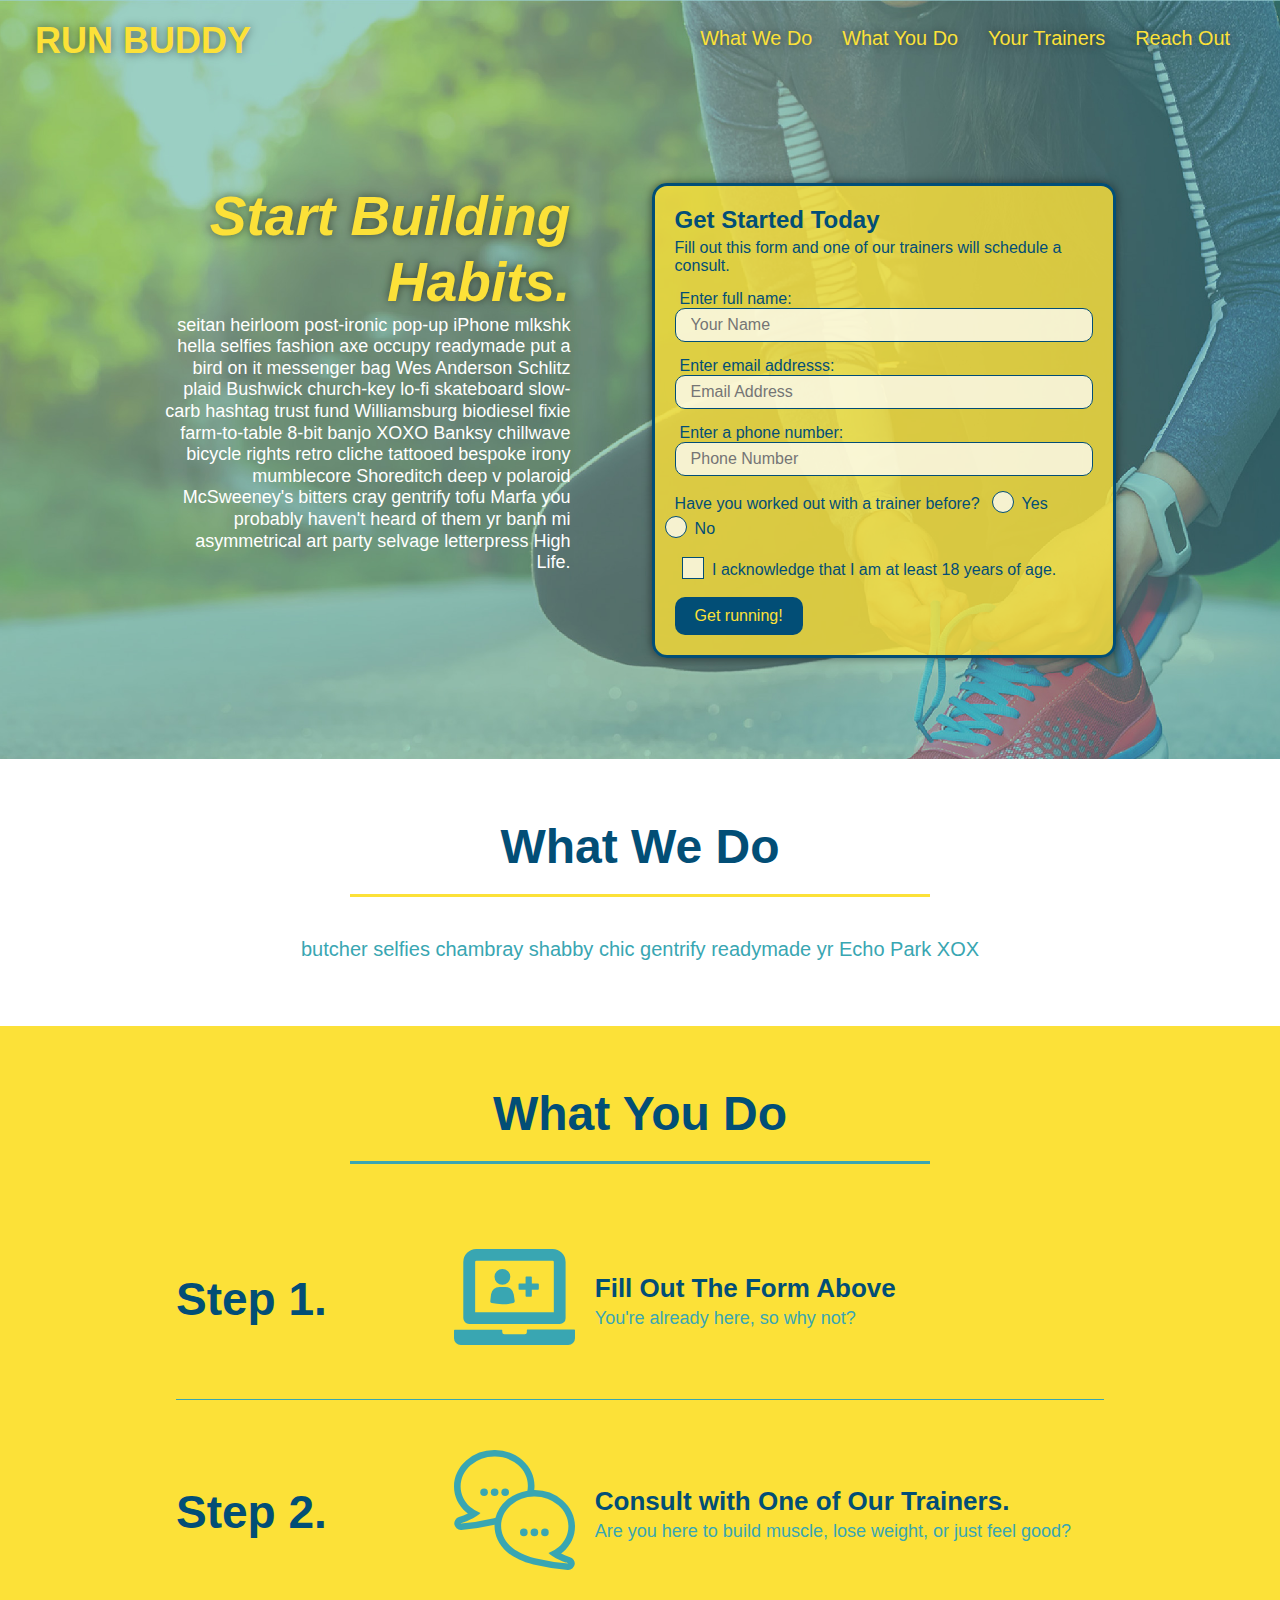
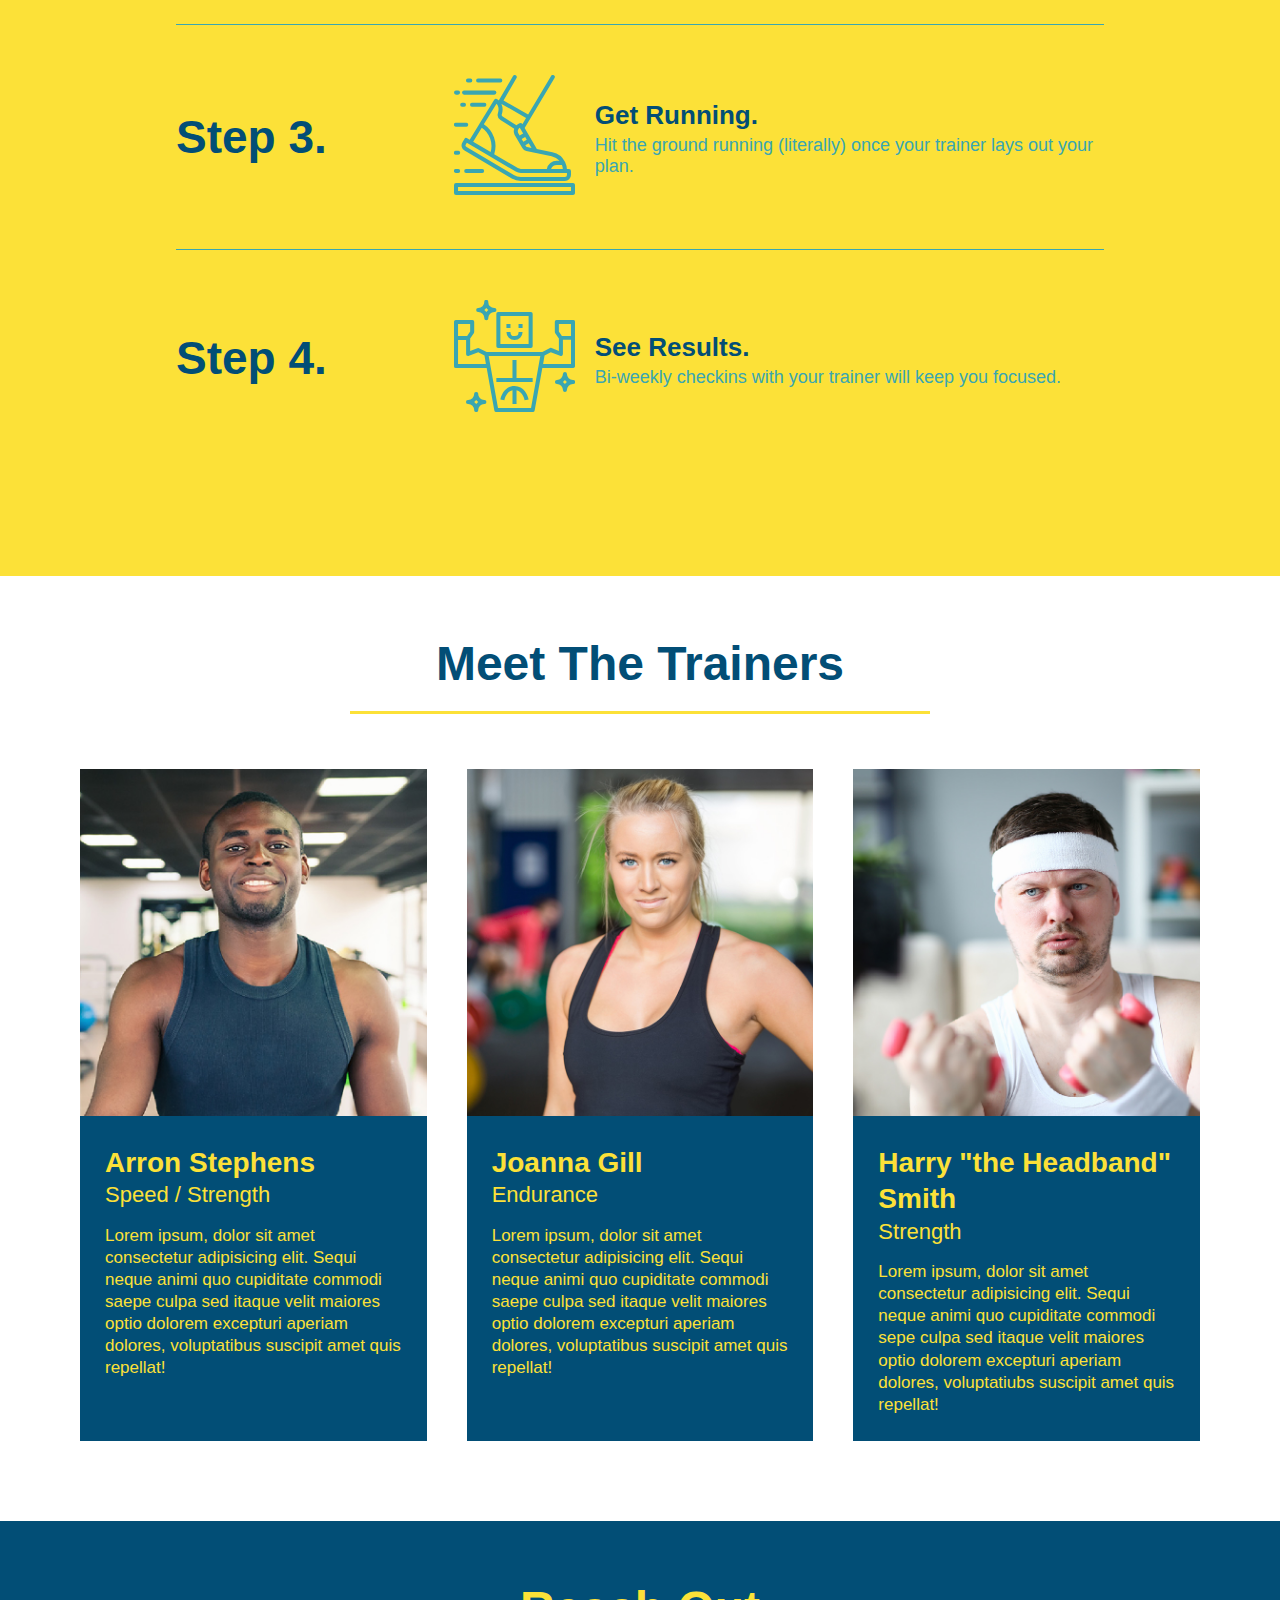
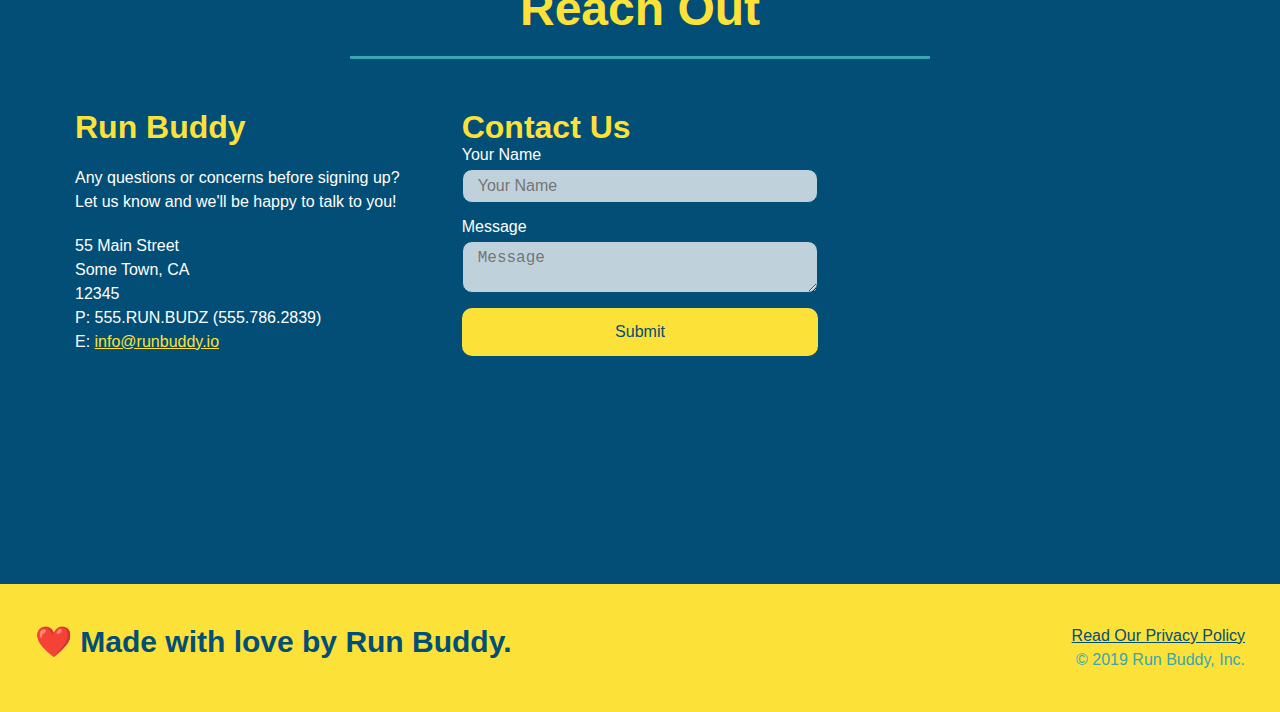
<file: index.html>
<!DOCTYPE html>
    <html lang="en">
        <head>
         <meta charset="UTF-8" />
         <title>Run Buddy</title>
         <link rel="stylesheet" href="./assets/css/style.css" />
         <meta name="viewport" content="width=device-width, initial-scale=1.0" />
        </head>
        
        <body>
            <!-- navigation-->
            <header>
             <h1>
                 <a href="/">RUN BUDDY</a>
             </h1>
             <nav>
                 <!-- Unordered list element-->
                 <ul>
                     <!-- List item element-->
                  <li>
                      <!--Anchor element-->
                      <a href="#what-we-do">What We Do</a>
                  </li>
                  <li>
                      <a href="#what-you-do">What You Do</a>
                  </li>
                  <li>
                      <a href="#your-trainers">Your Trainers</a>
                  </li>
                  <li>
                      <a href="#reach-out">Reach Out</a>
                  </li>       
                 </ul>
             </nav>
            </header>
            
            <!-- hero/jumbotron-->
            <section class="hero">
                <div class="hero-cta">
                    <h2>Start Building Habits.</h2>
                    <p>
                      seitan heirloom post-ironic pop-up iPhone mlkshk hella selfies fashion axe occupy readymade put a bird on it messenger bag Wes Anderson Schlitz plaid Bushwick church-key lo-fi skateboard slow-carb hashtag trust fund Williamsburg biodiesel fixie farm-to-table 8-bit banjo XOXO Banksy chillwave bicycle rights retro cliche tattooed bespoke irony mumblecore Shoreditch deep v polaroid McSweeney's bitters cray gentrify tofu Marfa you probably haven't heard of them yr banh mi asymmetrical art party selvage letterpress High Life.
                    </p>
                  </div>
                <div class="hero-form">
                    <h3>Get Started Today</h3>
                    <p>Fill out this form and one of our trainers will schedule a consult.</p>
                <!-- Add form element-->
                <form>
                    <label for="name">Enter full name:</label>
                    <input type="text" placeholder="Your Name" name="name" id="name" class="form-input"/>
                    <label for="email">Enter email addresss:</label>
                    <input type="email" placeholder="Email Address" name="email" id="email" class="form-input"/>
                    <label for="phone">Enter a phone number:</label>
                    <input type="tel" placeholder="Phone Number" name="phone" id="phone" class="form-input"/>
                    <p>
                        Have you worked out with a trainer before?
                        <span class="radio-wrapper">
                          <input type="radio" name="trainer-confirm" id="trainer-yes" />
                          <label for="trainer-yes">Yes</label>
                        </span>
                        <span class="radio-wrapper">
                          <input type="radio" name="trainer-confirm" id="trainer-no" />
                          <label for="trainer-no">No</label>
                        </span>
                      </p>
                      <p>
                        <span class="checkbox-wrapper">
                          <input type="checkbox" name="age-confirm" id="checkbox" />
                          <label for="checkbox">I acknowledge that I am at least 18 years of age.</label>
                        </span>
                      </p>
                      
                    <button type="submit">
                        Get running!
                    </button>
                </form>
                </div>
            </section>
            <!-- end hero-->
            
            <!-- "what we do" section-->
            <section id="what-we-do" class="intro">
                <div class = "flex-row">
                    <h2 class="section-title primary-border">What We Do</h2>
                </div>
                <div class = "flex-row">
                    <p>
                        butcher selfies chambray shabby chic gentrify readymade yr Echo Park XOX
                    </p>
                </div>
            </section>

            <!--  "what you do" section-->
            <section id="what-you-do" class="steps">
                <div class = "flex-row">
                    <h2 class="section-title secondary-border">What You Do</h2>
                </div>

                <div class="step">
                    <h3>Step 1.</h3>
                    <div class="step-info">
                        <div class="step-img">
                            <img src="./assets/images/step-1.svg" alt=" " />
                        </div>
                        <div class="step-text"> 
                            <h4>Fill Out The Form Above</h4>
                            <p>You're already here, so why not?</p>
                        </div>
                    </div>    
                </div>

                <div class="step">
                    <h3>Step 2.</h3>
                    <div class="step-info">
                        <div class="step-img">
                            <img src="./assets/images/step-2.svg" alt=" " />
                        </div>
                        <div class="step-text"> 
                            <h4>Consult with One of Our Trainers.</h4>
                            <p>Are you here to build muscle, lose weight, or just feel good?</p>
                        </div>
                    </div>    
                </div>

                <div class="step">
                    <h3>Step 3.</h3>
                    <div class="step-info">
                        <div class="step-img">
                            <img src="./assets/images/step-3.svg" alt=" " />
                        </div>
                        <div class="step-text"> 
                            <h4>Get Running.</h4>
                            <p>Hit the ground running (literally) once your trainer lays out your plan.</p>
                        </div>
                    </div>    
                </div>

                <div class="step">
                    <h3>Step 4.</h3>
                    <div class="step-info">
                        <div class="step-img">
                            <img src="./assets/images/step-4.svg" alt=" " />
                        </div>
                        <div class="step-text"> 
                            <h4>See Results.</h4>
                            <p>Bi-weekly checkins with your trainer will keep you focused.</p>
                        </div>
                    </div>    
                </div>
            </section>

            <!-- "meet the trainers" section-->
            <section id ="your-trainers">
                <div class = "flex-row">
                    <h2 class="section-title primary-border"> 
                        Meet The Trainers
                    </h2>
                </div>
                <div class="trainers">
                    <article class="trainer">
                        <img src="./assets/images/trainer-1.jpg" alt="Arron Stephens in his workout clothes, ready to pump iron" />
                        <div class="trainer-bio" >
                            <h3 class="trainer-name">Arron Stephens</h3>
                            <h4 class="trainer-role">Speed / Strength</h4>
                            <p>
                                Lorem ipsum, dolor sit amet consectetur adipisicing elit. Sequi neque animi quo cupiditate commodi saepe culpa sed
                                itaque velit maiores optio dolorem excepturi aperiam dolores, voluptatibus suscipit amet quis repellat!
                            </p>
                        </div>
                    </article>
                    <article class="trainer">
                        <img src="./assets/images/trainer-2.jpg" alt="Joanna Gill cooling off after a workout" />
                        <div class="trainer-bio">
                            <h3 class="trainer-name">Joanna Gill</h3>
                            <h4 class="trainer-role">Endurance</h4>
                            <p>Lorem ipsum, dolor sit amet consectetur adipisicing elit. Sequi neque animi quo cupiditate commodi saepe culpa sed
                                itaque velit maiores optio dolorem excepturi aperiam dolores, voluptatibus suscipit amet quis repellat!</p>
                        </div>
                    </article>
                    <article class="trainer">
                        <img src="./assets/images/trainer-3.jpg" alt="Harry Smith wearing a headband and lifting comically small pink weights" />
                        <div class="trainer-bio">
                            <h3 class="trainer-name">Harry "the Headband" Smith</h3>
                            <h4 class="trainer-role">Strength</h4>
                            <p>Lorem ipsum, dolor sit amet consectetur adipisicing elit. Sequi neque animi quo cupiditate commodi sepe culpa sed itaque velit
                                maiores optio dolorem excepturi aperiam dolores, voluptatiubs suscipit amet quis repellat!
                            </p>
                        </div>
                    </article>
                </div>
            </section>

            <!-- "reach out" section-->
            <section id="reach-out" class="contact">
                <div class = "flex-row">
                    <h2 class="section-title secondary-border">Reach Out</h2>
                </div> 
                <div class="contact-info">
                    <div>
                        <h3>Run Buddy</h3>
                        <p>
                            Any questions or concerns before signing up?
                            <br />
                            Let us know and we'll be happy to talk to you!
                        </p>
                        <address>
                            55 Main Street <br />
                            Some Town, CA <br />
                            12345 <br />
                            P: 555.RUN.BUDZ (555.786.2839) <br />
                            E: <a href="mailto:info@runbuddy.io">info@runbuddy.io</a>
                        </address>
                    </div>

                    <div class="contact-form">
                        <h3>Contact Us</h3>
                        <form>
                           <label for="contact-name">Your Name</label>
                           <input type="text" id="contact-name" placeholder="Your Name" />
                      
                           <label for="contact-message">Message</label>
                           <textarea id="contact-message" placeholder="Message"></textarea>
                      
                           <button type="submit">Submit</button>
                        </form>
                      </div>

                      <iframe src="https://www.google.com/maps/embed?pb=!1m18!1m12!1m3!1d1049.4735403351744!2d-87.6471324813321!3d41.92812734035524!2m3!1f0!2f0!3f0!3m2!1i1024!2i768!4f13.1!3m3!1m2!1s0x880fd30f0bec9c45%3A0x374598ce322ce29d!2s2506%20N%20Orchard%20St%2C%20Chicago%2C%20IL%2060614!5e0!3m2!1sen!2sus!4v1620880869424!5m2!1sen!2sus" 
                        width="600" 
                        height="450" 
                        style="border:0;" 
                        allowfullscreen="" 
                        loading="lazy">
                    </iframe>
                   
                </div>
            </section>
            
            <!-- footer-->
            <footer>
                <h2>❤️ Made with love by Run Buddy. </h2>
                <div>
                    <a href="./privacy-policy.html">Read Our Privacy Policy</a><br />
                    &copy; 2019 Run Buddy, Inc.
                </div>
            </footer>
        </body>
    </html>
</file>
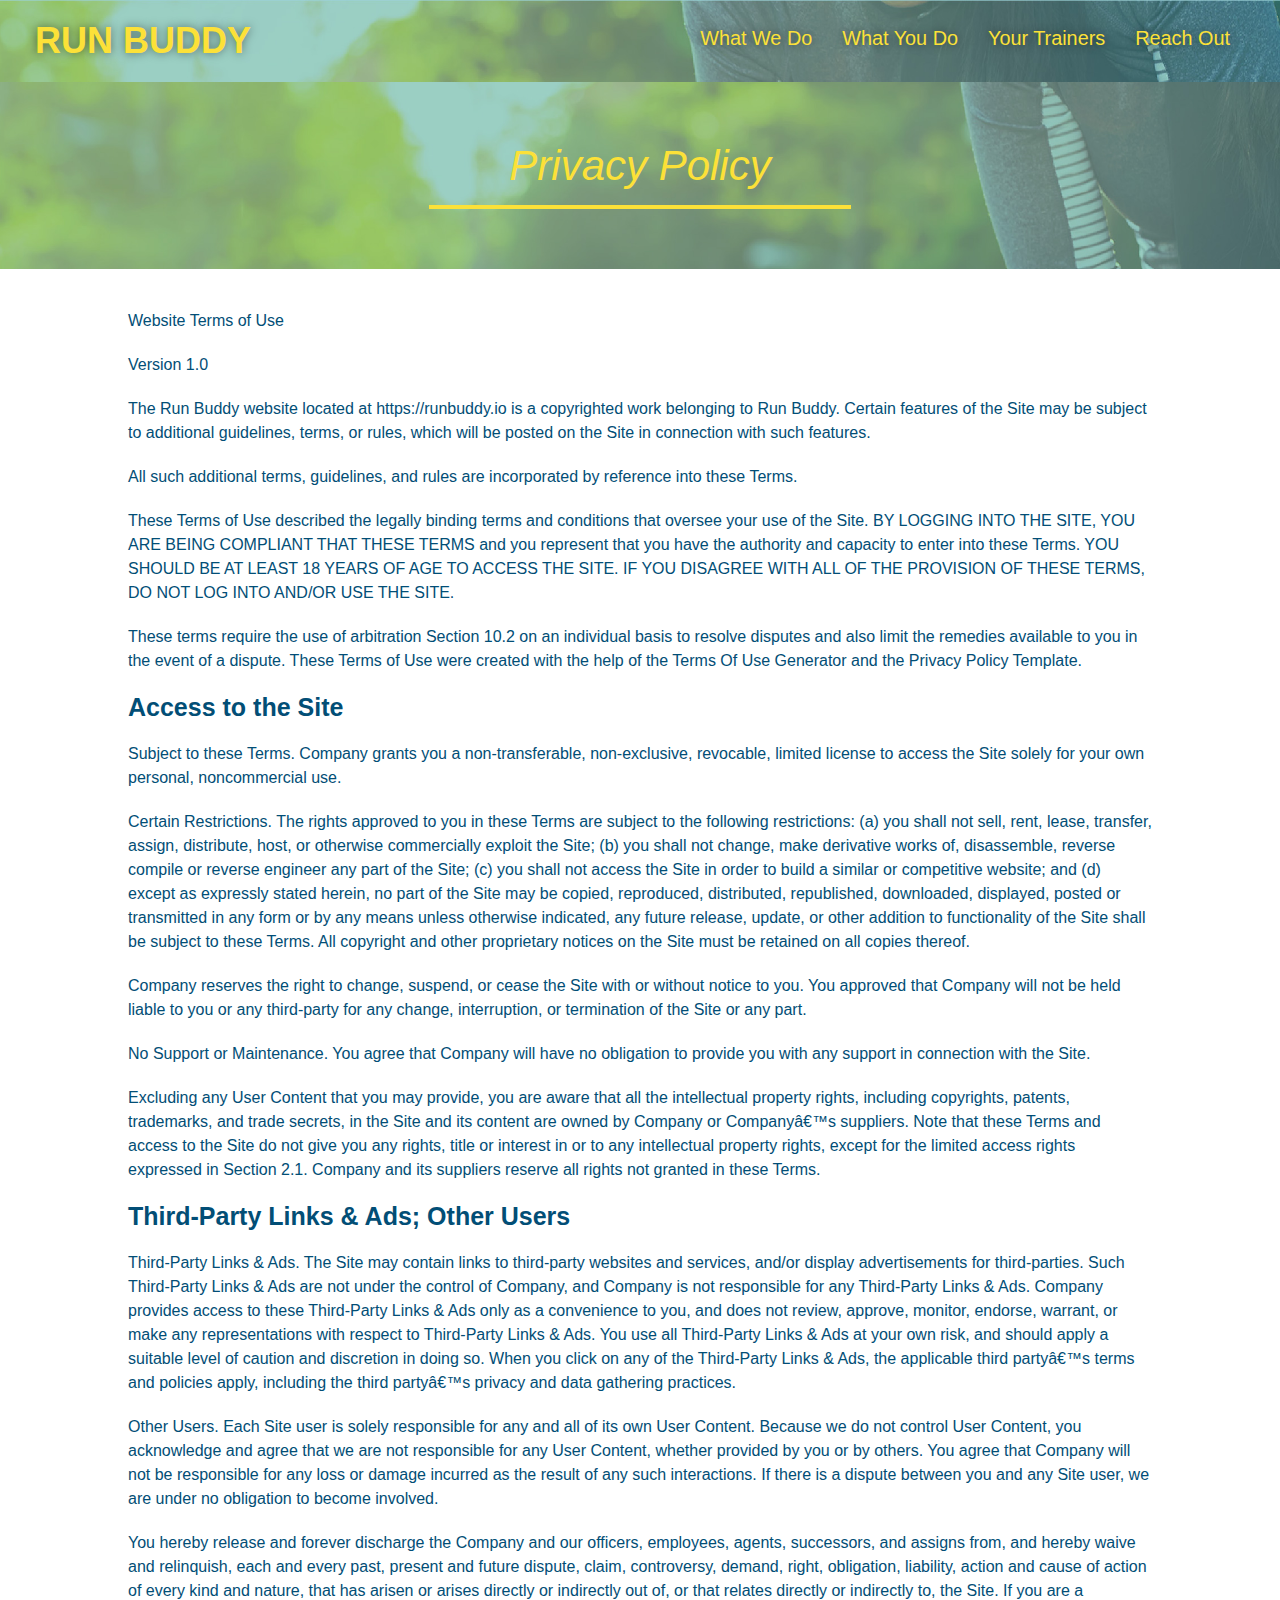
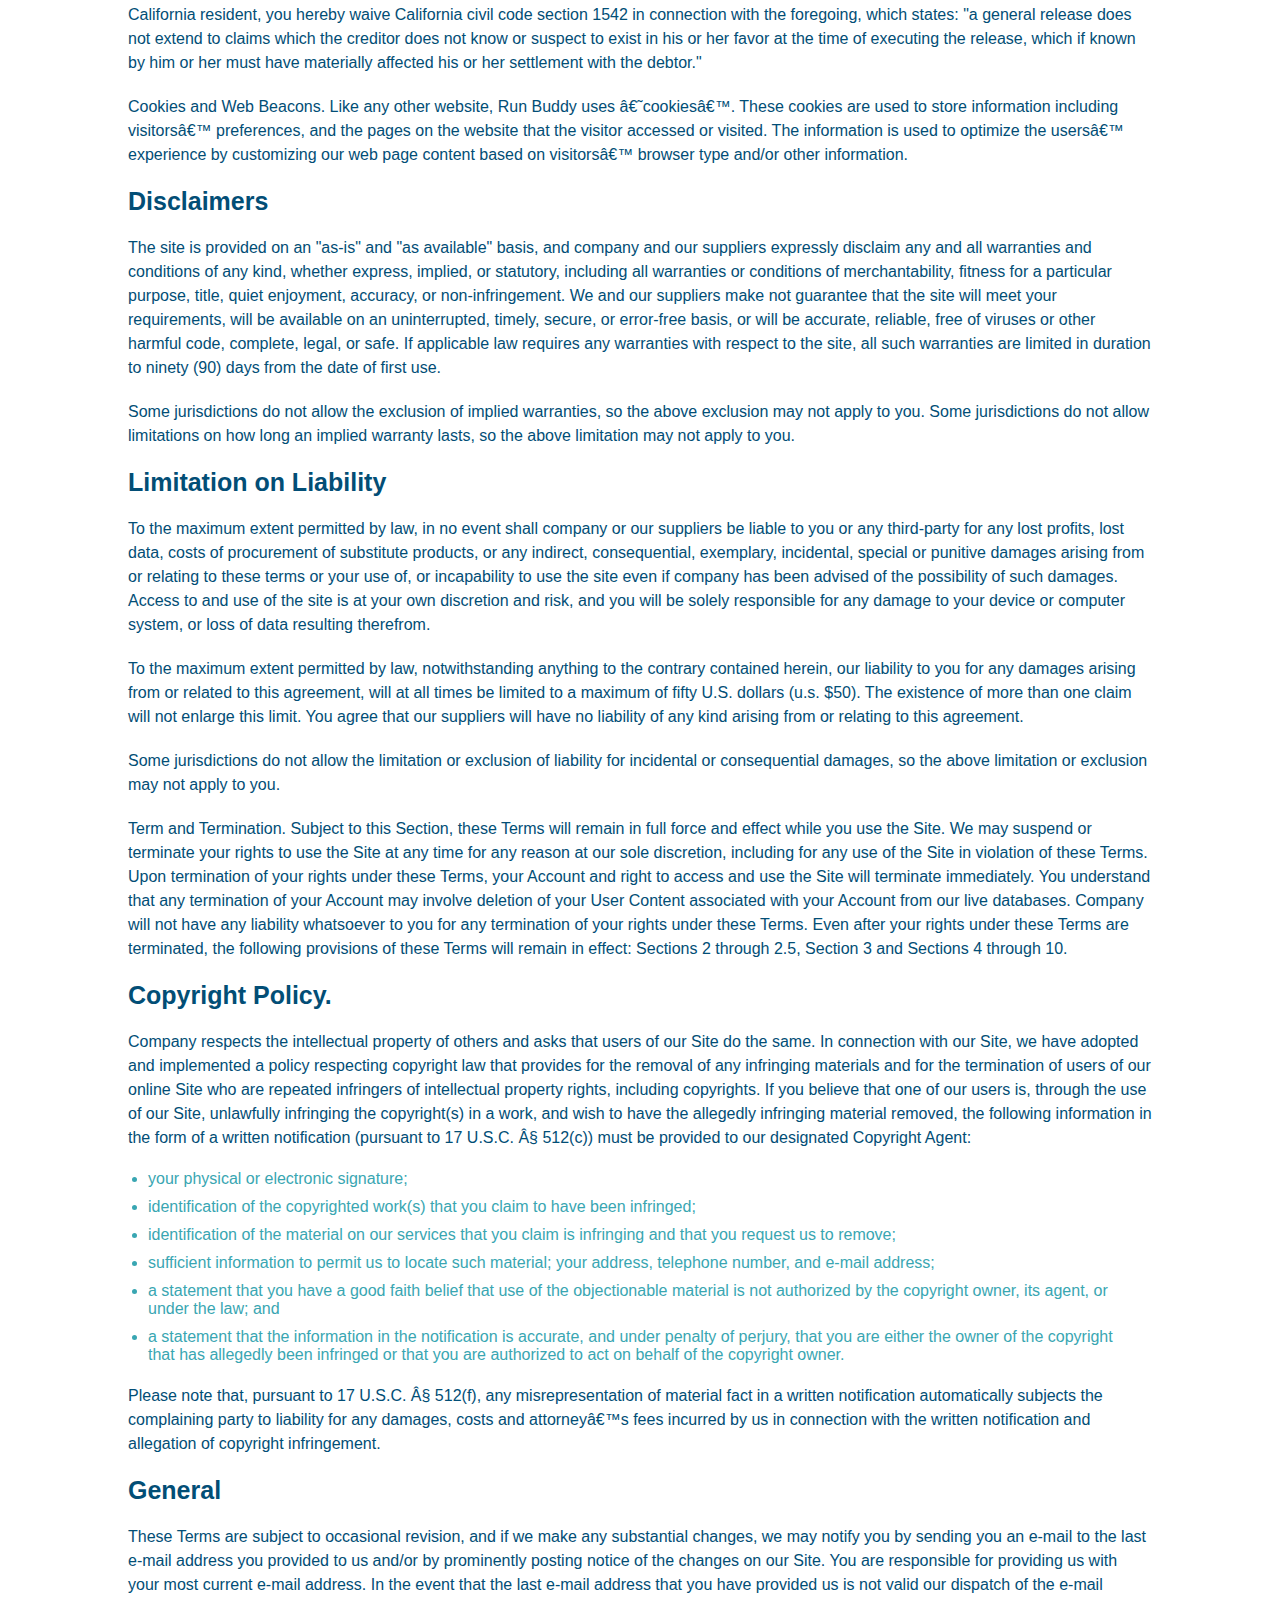
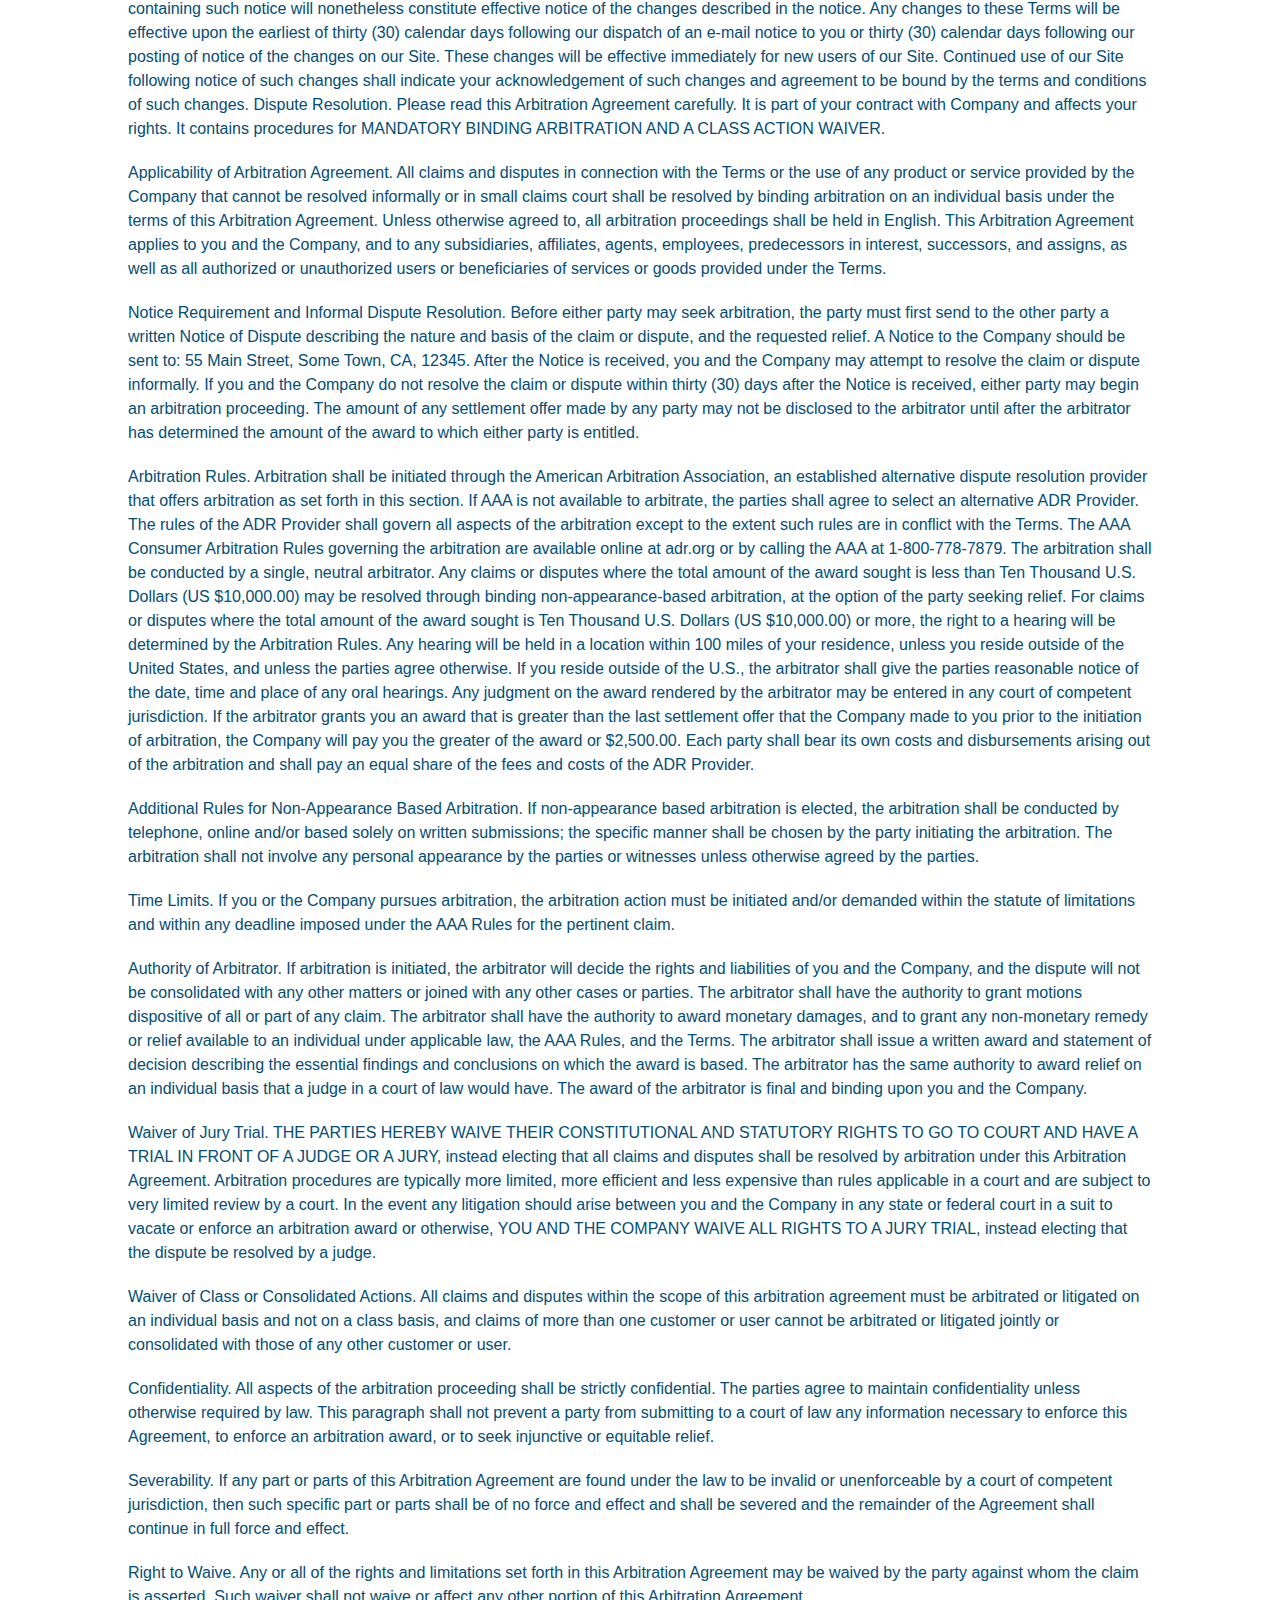
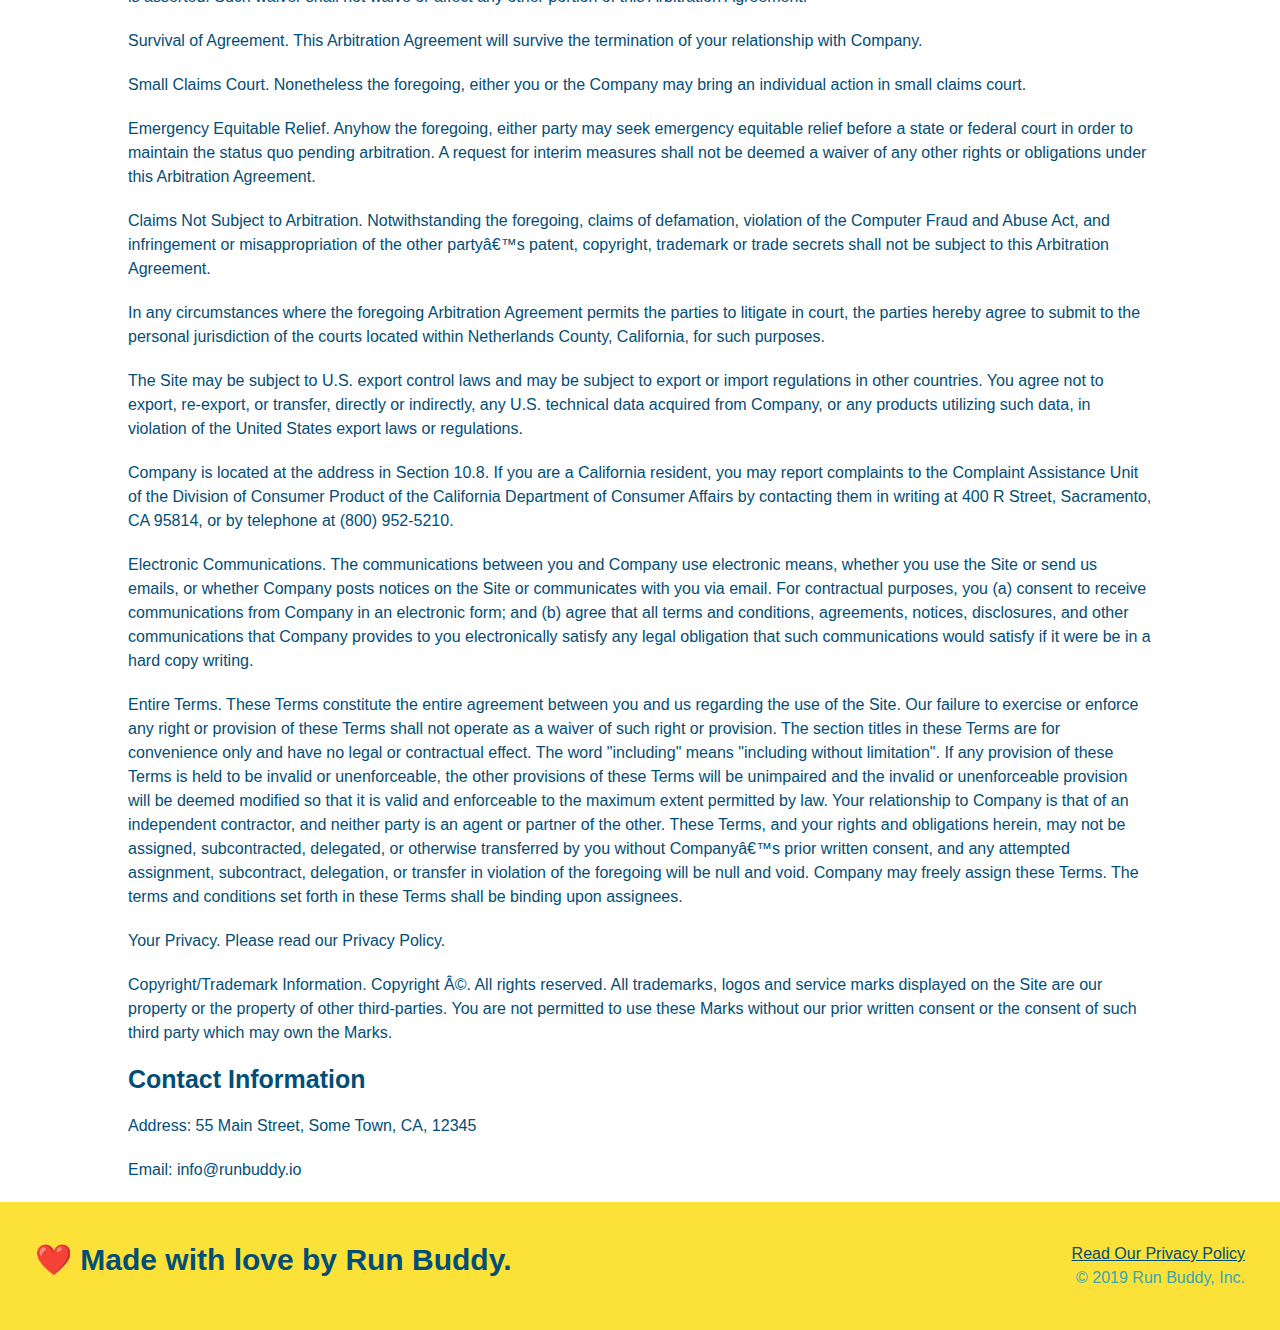
<file: privacy-policy.html>
<!DOCTYPE html>
<html lang="en">
    <head>
        <meta charset="UTF-8" />
        <title>Privacy Policy - Run Buddy</title>
        <link rel="stylesheet" href="./assets/css/style.css" />
        <link rel="stylesheet" href="./assets/css/secondary-styles.css" />
        <meta name="viewport" content="width=device-width, initial-scale=1.0" />
    </head>

    <body>
        <header>
            <h1>
                <a href="/">RUN BUDDY</a>
            </h1>
            <nav>
                <!-- Unordered list element-->
                <ul>
                    <!-- List item element-->
                 <li>
                     <!--Anchor element-->
                     <a href="./index.html#what-we-do">What We Do</a>
                 </li>
                 <li>
                     <a href="./index.html/#what-you-do">What You Do</a>
                 </li>
                 <li>
                     <a href="./index.html#your-trainers">Your Trainers</a>
                 </li>
                 <li>
                     <a href="./index.html#reach-out">Reach Out</a>
                 </li>       
                </ul>
            </nav>
           </header>

           <section class="hero">

            <h2 class="page-title">
                Privacy Policy
             </h2>
             </section>

            <article class="secondary-content">
                
                    <p>
                        Website Terms of Use
                    </p>

                    <p>
                        Version 1.0
                    </p>

                    <p>
                        The Run Buddy website located at https://runbuddy.io is a copyrighted work belonging to Run Buddy. Certain
                        features of the Site may be subject to additional guidelines, terms, or rules, which will be posted on the Site
                        in connection with such features.
                    </p>

                    <p>
                        All such additional terms, guidelines, and rules are incorporated by reference into these Terms.
                    </p>

                    <p>
                        These Terms of Use described the legally binding terms and conditions that oversee your use of the Site. BY
                        LOGGING INTO THE SITE, YOU ARE BEING COMPLIANT THAT THESE TERMS and you represent that you have the authority
                        and capacity to enter into these Terms. YOU SHOULD BE AT LEAST 18 YEARS OF AGE TO ACCESS THE SITE. IF YOU
                        DISAGREE WITH ALL OF THE PROVISION OF THESE TERMS, DO NOT LOG INTO AND/OR USE THE SITE.
                    </p>

                    <p>
                        These terms require the use of arbitration Section 10.2 on an individual basis to resolve disputes and also
                        limit the remedies available to you in the event of a dispute. These Terms of Use were created with the help of
                        the Terms Of Use Generator and the Privacy Policy Template.
                    </p>

                    <h3>
                        Access to the Site
                    </h3>

                    <p>
                        Subject to these Terms. Company grants you a non-transferable, non-exclusive, revocable, limited license to
                        access the Site solely for your own personal, noncommercial use.
                    </p>

                    <p>
                        Certain Restrictions. The rights approved to you in these Terms are subject to the following restrictions: (a)
                        you shall not sell, rent, lease, transfer, assign, distribute, host, or otherwise commercially exploit the Site;
                        (b) you shall not change, make derivative works of, disassemble, reverse compile or reverse engineer any part of
                        the Site; (c) you shall not access the Site in order to build a similar or competitive website; and (d) except
                        as expressly stated herein, no part of the Site may be copied, reproduced, distributed, republished, downloaded,
                        displayed, posted or transmitted in any form or by any means unless otherwise indicated, any future release,
                        update, or other addition to functionality of the Site shall be subject to these Terms. All copyright and other
                        proprietary notices on the Site must be retained on all copies thereof.
                    </p>

                    <p>
                        Company reserves the right to change, suspend, or cease the Site with or without notice to you. You approved
                        that Company will not be held liable to you or any third-party for any change, interruption, or termination of
                        the Site or any part.
                    </p>

                    <p>
                        No Support or Maintenance. You agree that Company will have no obligation to provide you with any support in
                        connection with the Site.
                    </p>

                    <p>
                        Excluding any User Content that you may provide, you are aware that all the intellectual property rights,
                        including copyrights, patents, trademarks, and trade secrets, in the Site and its content are owned by Company
                        or Companyâ€™s suppliers. Note that these Terms and access to the Site do not give you any rights, title or
                        interest in or to any intellectual property rights, except for the limited access rights expressed in Section
                        2.1. Company and its suppliers reserve all rights not granted in these Terms.
                    </p>

                    <h3>
                        Third-Party Links & Ads; Other Users
                    </h3>

                    <p>
                        Third-Party Links & Ads. The Site may contain links to third-party websites and services, and/or display
                        advertisements for third-parties. Such Third-Party Links & Ads are not under the control of Company, and Company
                        is not responsible for any Third-Party Links & Ads. Company provides access to these Third-Party Links & Ads
                        only as a convenience to you, and does not review, approve, monitor, endorse, warrant, or make any
                        representations with respect to Third-Party Links & Ads. You use all Third-Party Links & Ads at your own risk,
                        and should apply a suitable level of caution and discretion in doing so. When you click on any of the
                        Third-Party Links & Ads, the applicable third partyâ€™s terms and policies apply, including the third partyâ€™s
                        privacy and data gathering practices.
                    </p>

                    <p>
                        Other Users. Each Site user is solely responsible for any and all of its own User Content. Because we do not
                        control User Content, you acknowledge and agree that we are not responsible for any User Content, whether
                        provided by you or by others. You agree that Company will not be responsible for any loss or damage incurred as
                        the result of any such interactions. If there is a dispute between you and any Site user, we are under no
                        obligation to become involved.
                    </p>

                    <p>
                        You hereby release and forever discharge the Company and our officers, employees, agents, successors, and
                        assigns from, and hereby waive and relinquish, each and every past, present and future dispute, claim,
                        controversy, demand, right, obligation, liability, action and cause of action of every kind and nature, that has
                        arisen or arises directly or indirectly out of, or that relates directly or indirectly to, the Site. If you are
                        a California resident, you hereby waive California civil code section 1542 in connection with the foregoing,
                        which states: "a general release does not extend to claims which the creditor does not know or suspect to exist
                        in his or her favor at the time of executing the release, which if known by him or her must have materially
                        affected his or her settlement with the debtor."
                    </p>

                    <p>
                        Cookies and Web Beacons. Like any other website, Run Buddy uses â€˜cookiesâ€™. These cookies are used to store
                        information including visitorsâ€™ preferences, and the pages on the website that the visitor accessed or visited.
                        The information is used to optimize the usersâ€™ experience by customizing our web page content based on visitorsâ€™
                        browser type and/or other information.
                    </p>

                    <h3>
                        Disclaimers
                    </h3>

                    <p>
                        The site is provided on an "as-is" and "as available" basis, and company and our suppliers expressly disclaim
                        any and all warranties and conditions of any kind, whether express, implied, or statutory, including all
                        warranties or conditions of merchantability, fitness for a particular purpose, title, quiet enjoyment, accuracy,
                        or non-infringement. We and our suppliers make not guarantee that the site will meet your requirements, will be
                        available on an uninterrupted, timely, secure, or error-free basis, or will be accurate, reliable, free of
                        viruses or other harmful code, complete, legal, or safe. If applicable law requires any warranties with respect
                        to the site, all such warranties are limited in duration to ninety (90) days from the date of first use.
                    </p>

                    <p>
                        Some jurisdictions do not allow the exclusion of implied warranties, so the above exclusion may not apply to
                        you. Some jurisdictions do not allow limitations on how long an implied warranty lasts, so the above limitation
                        may not apply to you.
                    </p>

                    <h3>
                        Limitation on Liability
                    </h3>

                    <p>
                        To the maximum extent permitted by law, in no event shall company or our suppliers be liable to you or any
                        third-party for any lost profits, lost data, costs of procurement of substitute products, or any indirect,
                        consequential, exemplary, incidental, special or punitive damages arising from or relating to these terms or
                        your use of, or incapability to use the site even if company has been advised of the possibility of such
                        damages. Access to and use of the site is at your own discretion and risk, and you will be solely responsible
                        for any damage to your device or computer system, or loss of data resulting therefrom.
                    </p>

                    <p>
                        To the maximum extent permitted by law, notwithstanding anything to the contrary contained herein, our liability
                        to you for any damages arising from or related to this agreement, will at all times be limited to a maximum of
                        fifty U.S. dollars (u.s. $50). The existence of more than one claim will not enlarge this limit. You agree that
                        our suppliers will have no liability of any kind arising from or relating to this agreement.
                    </p>

                    <p>
                        Some jurisdictions do not allow the limitation or exclusion of liability for incidental or consequential
                        damages, so the above limitation or exclusion may not apply to you.
                    </p>

                    <p>
                        Term and Termination. Subject to this Section, these Terms will remain in full force and effect while you use
                        the Site. We may suspend or terminate your rights to use the Site at any time for any reason at our sole
                        discretion, including for any use of the Site in violation of these Terms. Upon termination of your rights under
                        these Terms, your Account and right to access and use the Site will terminate immediately. You understand that
                        any termination of your Account may involve deletion of your User Content associated with your Account from our
                        live databases. Company will not have any liability whatsoever to you for any termination of your rights under
                        these Terms. Even after your rights under these Terms are terminated, the following provisions of these Terms
                        will remain in effect: Sections 2 through 2.5, Section 3 and Sections 4 through 10.
                    </p>

                    <h3>
                        Copyright Policy.
                    </h3>

                    <p>
                        Company respects the intellectual property of others and asks that users of our Site do the same. In connection
                        with our Site, we have adopted and implemented a policy respecting copyright law that provides for the removal
                        of any infringing materials and for the termination of users of our online Site who are repeated infringers of
                        intellectual property rights, including copyrights. If you believe that one of our users is, through the use of
                        our Site, unlawfully infringing the copyright(s) in a work, and wish to have the allegedly infringing material
                        removed, the following information in the form of a written notification (pursuant to 17 U.S.C. Â§ 512(c)) must
                        be provided to our designated Copyright Agent:
                    </p>

                    <ul>
                        <li>
                        your physical or electronic signature;
                        </li>
                        <li>
                        identification of the copyrighted work(s) that you claim to have been infringed;
                        </li>
                        <li>
                        identification of the material on our services that you claim is infringing and that you request us to remove;
                        </li>
                        <li>
                        sufficient information to permit us to locate such material; your address, telephone number, and e-mail
                        address;
                        </li>
                        <li>
                        a statement that you have a good faith belief that use of the objectionable material is not authorized by the
                        copyright owner, its agent, or under the law; and
                        </li>
                        <li>
                        a statement that the information in the notification is accurate, and under penalty of perjury, that you are
                        either the owner of the copyright that has allegedly been infringed or that you are authorized to act on
                        behalf of the copyright owner.
                        </li>
                    </ul>

                    <p>
                        Please note that, pursuant to 17 U.S.C. Â§ 512(f), any misrepresentation of material fact in a written
                        notification automatically subjects the complaining party to liability for any damages, costs and attorneyâ€™s
                        fees incurred by us in connection with the written notification and allegation of copyright infringement.
                    </p>

                    <h3>
                        General
                    </h3>

                    <p>
                        These Terms are subject to occasional revision, and if we make any substantial changes, we may notify you by
                        sending you an e-mail to the last e-mail address you provided to us and/or by prominently posting notice of the
                        changes on our Site. You are responsible for providing us with your most current e-mail address. In the event
                        that the last e-mail address that you have provided us is not valid our dispatch of the e-mail containing such
                        notice will nonetheless constitute effective notice of the changes described in the notice. Any changes to these
                        Terms will be effective upon the earliest of thirty (30) calendar days following our dispatch of an e-mail
                        notice to you or thirty (30) calendar days following our posting of notice of the changes on our Site. These
                        changes will be effective immediately for new users of our Site. Continued use of our Site following notice of
                        such changes shall indicate your acknowledgement of such changes and agreement to be bound by the terms and
                        conditions of such changes. Dispute Resolution. Please read this Arbitration Agreement carefully. It is part of
                        your contract with Company and affects your rights. It contains procedures for MANDATORY BINDING ARBITRATION AND
                        A CLASS ACTION WAIVER.
                    </p>

                    <p>
                        Applicability of Arbitration Agreement. All claims and disputes in connection with the Terms or the use of any
                        product or service provided by the Company that cannot be resolved informally or in small claims court shall be
                        resolved by binding arbitration on an individual basis under the terms of this Arbitration Agreement. Unless
                        otherwise agreed to, all arbitration proceedings shall be held in English. This Arbitration Agreement applies to
                        you and the Company, and to any subsidiaries, affiliates, agents, employees, predecessors in interest,
                        successors, and assigns, as well as all authorized or unauthorized users or beneficiaries of services or goods
                        provided under the Terms.
                    </p>

                    <p>
                        Notice Requirement and Informal Dispute Resolution. Before either party may seek arbitration, the party must
                        first send to the other party a written Notice of Dispute describing the nature and basis of the claim or
                        dispute, and the requested relief. A Notice to the Company should be sent to: 55 Main Street, Some Town, CA,
                        12345. After the Notice is received, you and the Company may attempt to resolve the claim or dispute informally.
                        If you and the Company do not resolve the claim or dispute within thirty (30) days after the Notice is received,
                        either party may begin an arbitration proceeding. The amount of any settlement offer made by any party may not
                        be disclosed to the arbitrator until after the arbitrator has determined the amount of the award to which either
                        party is entitled.
                    </p>

                    <p>
                        Arbitration Rules. Arbitration shall be initiated through the American Arbitration Association, an established
                        alternative dispute resolution provider that offers arbitration as set forth in this section. If AAA is not
                        available to arbitrate, the parties shall agree to select an alternative ADR Provider. The rules of the ADR
                        Provider shall govern all aspects of the arbitration except to the extent such rules are in conflict with the
                        Terms. The AAA Consumer Arbitration Rules governing the arbitration are available online at adr.org or by
                        calling the AAA at 1-800-778-7879. The arbitration shall be conducted by a single, neutral arbitrator. Any
                        claims or disputes where the total amount of the award sought is less than Ten Thousand U.S. Dollars (US
                        $10,000.00) may be resolved through binding non-appearance-based arbitration, at the option of the party seeking
                        relief. For claims or disputes where the total amount of the award sought is Ten Thousand U.S. Dollars (US
                        $10,000.00) or more, the right to a hearing will be determined by the Arbitration Rules. Any hearing will be
                        held in a location within 100 miles of your residence, unless you reside outside of the United States, and
                        unless the parties agree otherwise. If you reside outside of the U.S., the arbitrator shall give the parties
                        reasonable notice of the date, time and place of any oral hearings. Any judgment on the award rendered by the
                        arbitrator may be entered in any court of competent jurisdiction. If the arbitrator grants you an award that is
                        greater than the last settlement offer that the Company made to you prior to the initiation of arbitration, the
                        Company will pay you the greater of the award or $2,500.00. Each party shall bear its own costs and
                        disbursements arising out of the arbitration and shall pay an equal share of the fees and costs of the ADR
                        Provider.
                    </p>

                    <p>
                        Additional Rules for Non-Appearance Based Arbitration. If non-appearance based arbitration is elected, the
                        arbitration shall be conducted by telephone, online and/or based solely on written submissions; the specific
                        manner shall be chosen by the party initiating the arbitration. The arbitration shall not involve any personal
                        appearance by the parties or witnesses unless otherwise agreed by the parties.
                    </p>

                    <p>
                        Time Limits. If you or the Company pursues arbitration, the arbitration action must be initiated and/or demanded
                        within the statute of limitations and within any deadline imposed under the AAA Rules for the pertinent claim.
                    </p>

                    <p>
                        Authority of Arbitrator. If arbitration is initiated, the arbitrator will decide the rights and liabilities of
                        you and the Company, and the dispute will not be consolidated with any other matters or joined with any other
                        cases or parties. The arbitrator shall have the authority to grant motions dispositive of all or part of any
                        claim. The arbitrator shall have the authority to award monetary damages, and to grant any non-monetary remedy
                        or relief available to an individual under applicable law, the AAA Rules, and the Terms. The arbitrator shall
                        issue a written award and statement of decision describing the essential findings and conclusions on which the
                        award is based. The arbitrator has the same authority to award relief on an individual basis that a judge in a
                        court of law would have. The award of the arbitrator is final and binding upon you and the Company.
                    </p>

                    <p>
                        Waiver of Jury Trial. THE PARTIES HEREBY WAIVE THEIR CONSTITUTIONAL AND STATUTORY RIGHTS TO GO TO COURT AND HAVE
                        A TRIAL IN FRONT OF A JUDGE OR A JURY, instead electing that all claims and disputes shall be resolved by
                        arbitration under this Arbitration Agreement. Arbitration procedures are typically more limited, more efficient
                        and less expensive than rules applicable in a court and are subject to very limited review by a court. In the
                        event any litigation should arise between you and the Company in any state or federal court in a suit to vacate
                        or enforce an arbitration award or otherwise, YOU AND THE COMPANY WAIVE ALL RIGHTS TO A JURY TRIAL, instead
                        electing that the dispute be resolved by a judge.
                    </p>

                    <p>
                        Waiver of Class or Consolidated Actions. All claims and disputes within the scope of this arbitration agreement
                        must be arbitrated or litigated on an individual basis and not on a class basis, and claims of more than one
                        customer or user cannot be arbitrated or litigated jointly or consolidated with those of any other customer or
                        user.
                    </p>

                    <p>
                        Confidentiality. All aspects of the arbitration proceeding shall be strictly confidential. The parties agree to
                        maintain confidentiality unless otherwise required by law. This paragraph shall not prevent a party from
                        submitting to a court of law any information necessary to enforce this Agreement, to enforce an arbitration
                        award, or to seek injunctive or equitable relief.
                    </p>

                    <p>
                        Severability. If any part or parts of this Arbitration Agreement are found under the law to be invalid or
                        unenforceable by a court of competent jurisdiction, then such specific part or parts shall be of no force and
                        effect and shall be severed and the remainder of the Agreement shall continue in full force and effect.
                    </p>

                    <p>
                        Right to Waive. Any or all of the rights and limitations set forth in this Arbitration Agreement may be waived
                        by the party against whom the claim is asserted. Such waiver shall not waive or affect any other portion of this
                        Arbitration Agreement.
                    </p>

                    <p>
                        Survival of Agreement. This Arbitration Agreement will survive the termination of your relationship with
                        Company.
                    </p>

                    <p>
                        Small Claims Court. Nonetheless the foregoing, either you or the Company may bring an individual action in small
                        claims court.
                    </p>

                    <p>
                        Emergency Equitable Relief. Anyhow the foregoing, either party may seek emergency equitable relief before a
                        state or federal court in order to maintain the status quo pending arbitration. A request for interim measures
                        shall not be deemed a waiver of any other rights or obligations under this Arbitration Agreement.
                    </p>

                    <p>
                        Claims Not Subject to Arbitration. Notwithstanding the foregoing, claims of defamation, violation of the
                        Computer Fraud and Abuse Act, and infringement or misappropriation of the other partyâ€™s patent, copyright,
                        trademark or trade secrets shall not be subject to this Arbitration Agreement.
                    </p>

                    <p>
                        In any circumstances where the foregoing Arbitration Agreement permits the parties to litigate in court, the
                        parties hereby agree to submit to the personal jurisdiction of the courts located within Netherlands County,
                        California, for such purposes.
                    </p>

                    <p>
                        The Site may be subject to U.S. export control laws and may be subject to export or import regulations in other
                        countries. You agree not to export, re-export, or transfer, directly or indirectly, any U.S. technical data
                        acquired from Company, or any products utilizing such data, in violation of the United States export laws or
                        regulations.
                    </p>

                    <p>
                        Company is located at the address in Section 10.8. If you are a California resident, you may report complaints
                        to the Complaint Assistance Unit of the Division of Consumer Product of the California Department of Consumer
                        Affairs by contacting them in writing at 400 R Street, Sacramento, CA 95814, or by telephone at (800) 952-5210.
                    </p>

                    <p>
                        Electronic Communications. The communications between you and Company use electronic means, whether you use the
                        Site or send us emails, or whether Company posts notices on the Site or communicates with you via email. For
                        contractual purposes, you (a) consent to receive communications from Company in an electronic form; and (b)
                        agree that all terms and conditions, agreements, notices, disclosures, and other communications that Company
                        provides to you electronically satisfy any legal obligation that such communications would satisfy if it were be
                        in a hard copy writing.
                    </p>

                    <p>
                        Entire Terms. These Terms constitute the entire agreement between you and us regarding the use of the Site. Our
                        failure to exercise or enforce any right or provision of these Terms shall not operate as a waiver of such right
                        or provision. The section titles in these Terms are for convenience only and have no legal or contractual
                        effect. The word "including" means "including without limitation". If any provision of these Terms is held to be
                        invalid or unenforceable, the other provisions of these Terms will be unimpaired and the invalid or
                        unenforceable provision will be deemed modified so that it is valid and enforceable to the maximum extent
                        permitted by law. Your relationship to Company is that of an independent contractor, and neither party is an
                        agent or partner of the other. These Terms, and your rights and obligations herein, may not be assigned,
                        subcontracted, delegated, or otherwise transferred by you without Companyâ€™s prior written consent, and any
                        attempted assignment, subcontract, delegation, or transfer in violation of the foregoing will be null and void.
                        Company may freely assign these Terms. The terms and conditions set forth in these Terms shall be binding upon
                        assignees.
                    </p>

                    <p>
                        Your Privacy. Please read our Privacy Policy.
                    </p>

                    <p>
                        Copyright/Trademark Information. Copyright Â©. All rights reserved. All trademarks, logos and service marks
                        displayed on the Site are our property or the property of other third-parties. You are not permitted to use
                        these Marks without our prior written consent or the consent of such third party which may own the Marks.
                    </p>

                    <h3>
                        Contact Information
                    </h3>

                    <p>
                        Address: 55 Main Street, Some Town, CA, 12345
                    </p>

                    <p>
                        Email: info@runbuddy.io
                    </p>

               </article>

           <footer>
            <h2>❤️ Made with love by Run Buddy. </h2>
            <div>
                <a href="#">Read Our Privacy Policy</a><br />
                &copy; 2019 Run Buddy, Inc.
            </div>
        </footer>
    </body>
</html>
</file>
<file: assets/css/style.css>
:root {
    --primary-color: #fce138;
    --secondary-color: #024e76;
    --tertiary-color: #39a6b2;
}

* {
    margin: 0;
    padding: 0;
    box-sizing: border-box;
}

body {
    color: var(--tertiary-color);
    font-family: Helvetica, Arial, Helvetica, sans-serif;
}

header {
    display: flex;
    justify-content: space-between;
    flex-wrap: wrap;
    padding: 20px 35px;
    background-color: var(--tertiary-color);
    position: -webkit-sticky;
    position: sticky;
    top: 0;
    background-image: url("../images/hero-bg.jpg");
    background-size: cover;
    background-position: center;
    background-attachment: fixed;
    background-position: 80%;
    z-index: 9999;
}

header h1 {
    font-weight: bold;
    font-size: 36px;
    color: var(--primary-color);
    margin: 0;
    text-shadow: 0 0 10px rgba(0, 0, 0, 0.5);
}

header a {
    text-decoration: none;
    color: var(--primary-color)
}

header nav {
    margin: 7px 0;
}

header nav ul {
    display: flex;
    flex-wrap: wrap;
    justify-content: space-between;
    align-items: center;
    list-style: none;
}

header nav ul li a {
    padding: 10px 15px;
    font-weight: lighter;
    font-size: 1.55vw;
    text-shadow: 0 0 10px rgba(0, 0, 0, 0.5);
}

header nav ul li a:hover {
    background: var(--primary-color);
    color: var(--secondary-color);
    border-radius: 15px;
    text-shadow: none;
}

footer {
    display: flex;
    background: var(--primary-color);
    width: 100%;
    padding: 40px 35px;
    justify-content: space-between;
    flex-wrap: wrap;
}

footer h2 {
    color: var(--secondary-color);
    font-size: 30px;
    margin: 0;
}

footer div {
    line-height: 1.5;
    text-align: right;
}

footer a {
    color: var(--secondary-color);
}

section {
    padding: 60px;
}

/* Hero Style Start */
.hero {
    align-items: flex-start;
    display: flex;
    justify-content: center;
    flex-wrap: wrap;
    background-image: url("../images/hero-bg.jpg");
    background-size: cover;
    background-position: center;
    background-attachment: fixed;
    background-position: 80%;
}
/* hero style end */
.hero-cta {
    width: 35%;
    text-align: right;
    margin: 3.5%;
    color: #fff;
    font-size: 18px;
    line-height: 1.2;
}

.hero-cta h2 {
    font-style: italic;
    font-size: 55px;
    color: var(--primary-color);
    text-shadow: 0 0 10px rgba(0, 0, 0, 0.5);
}
.hero-form {
    width: 40%;
    margin: 3.5%;
    border: solid 3px var(--secondary-color);
    background-color: rgba(252, 225, 56, 0.8);
    padding: 20px;
    color: var(--secondary-color);
    box-shadow: 0 0 10px rgba(0, 0, 0, 0.5);
    border-radius: 15px;
}

.hero-form h3 {
    font-size: 24px;
    margin: 0;
}

.hero-form p {
    margin: 5px 0 15px 0;
}

.form-input {
    border: 1px solid var(--secondary-color);
    display: block;
    padding: 7px 15px;
    font-size: 16px;
    color: var(--secondary-color);
    width: 100%;
    margin-bottom: 15px;
    border-radius: 10px;
    background-color: rgba(255, 255, 255, 0.75);
}

.form-input:focus {
    background-color: rgba(255, 255, 255, 1);
    outline: none;
}

.hero-form label {
    margin: 0 5px;
}

.hero-form button {
    color: var(--primary-color);
    background-color: var(--secondary-color);
    border: none;
    padding: 10px 20px;
    font-size: 16px;
    border-radius: 10px;
}

.hero-form button:hover {
    background-color: var(--tertiary-color);
}

.checkbox-wrapper input, .radio-wrapper input {
    opacity: 0;
}

.checkbox-wrapper label, .radio-wrapper label {
    position: relative;
    left: 10px; 
    margin: 10px;
    line-height: 1.6;
}

.checkbox-wrapper label::before, .radio-wrapper label::before {
    content: "";
    height: 20px;
    width: 20px;
    background: rgba(255, 255, 255, 0.75);
    border: 1px solid var(--secondary-color);
    position: absolute;
    top: -4px;
    left: -30px;
}

.radio-wrapper label::before {
    border-radius: 50%;
}

.radio-wrapper label::after {
    content: "";
    width: 20px;
    height: 20px;
    border-radius: 50%;
    background: var(--secondary-color);
    position: absolute;
    left: -29px;
    top: -3px;
    background-image: radial-gradient(circle, var(--tertiary-color), var(--secondary-color));
}

.checkbox-wrapper label::after {
    content: "";
    height: 6px;
    width: 14px;
    border-left: 2px solid var(--secondary-color);
    border-bottom: 2px solid var(--secondary-color);
    position: absolute;
    left: -26px;
    top: 1px;
    transform: rotate(-58deg);
}

.checkbox-wrapper input + label::after, .radio-wrapper input + label::after {
    content: none;
}

.checkbox-wrapper input:checked + label::after, .radio-wrapper input:checked + label::after {
    content: "";
}


/* hero styles END*/

.section-title {
    font-size: 48px;
    color: var(--secondary-color);
    border-bottom: 3px solid;
    padding-bottom: 20px;
    text-align: center;
    margin: 0 auto 35px auto;
    width: 50%;
}

.primary-border {
    border-color: var(--primary-color);
}

.secondary-border {
    border-color: var(--tertiary-color);
}

.intro p {
    line-height: 1.7;
    color: var(--tertiary-color);
    width: 80%;
    font-size: 20px;
    margin: 0 auto;
    text-align: center;
}

.steps {
    background: var(--primary-color);
}

.step {
    margin: 50px auto;
    padding-bottom: 50px;
    width: 80%;
    display: flex;
    flex-wrap: wrap;
    align-items: center;
    justify-content: space-between;
}

.step:not(:last-child) {
    border-bottom: 1px solid var(--tertiary-color);
}

.step h3 {
    color: var(--secondary-color);
    font-size: 46px;
    flex: 1 30%;
}

.step-info {
    flex: 2 70%;
    display: flex;
    flex-wrap: wrap;
    align-items: center;
}
.step-img {
    flex: 1 12%;
    margin-right: 20px;
}

.step-img img {
    max-width: 100%;
}

.step-text {
    flex: 12;
}

.step-text p {
    color: var(--tertiary-color);
    font-size: 18px;
}

.step-text h4 {
    font-size: 26px;
    line-height: 1.5;
    color: var(--secondary-color);
}

.trainers {
    width: 100%;
    margin: 0 auto;
    display: flex;
    flex-wrap: wrap;
    justify-content: space-around;
}

.trainer {
    margin: 20px;
    background: var(--secondary-color);
    color: var(--primary-color);
    flex: 1;
}

.trainer img {
    width: 100%;
}

.trainer-bio {
    padding: 25px;
    line-height: 1.3;
}

.text-left {
    text-align: left;
}

.text-right {
    text-align: right;
}

.flex-row {
    display: flex;
}

.trainer-bio h3 {
    font-size: 28px;

}

.trainer-bio h4 {
    font-weight: lighter;
    font-size: 22px;
    margin-bottom: 15px;
}

.trainer-bio p {
    font-size: 17px;
}

.contact {
    background: var(--secondary-color);
}

.contact h2 {
    color: var(--primary-color);
}

.contact-info {
    display: flex;
    justify-content: space-between;
    flex-wrap: wrap;
}

.contact-info > * {
    flex: 1;
    margin: 15px;
}

.contact-info iframe {
    height: 400px;
}

.contact-info div {

    color: white;
}

.contact-info h3 {
    color:var(--primary-color);
    font-size: 32px;
}

.contact-info p, .contact-info address {
    margin: 20px 0;
    line-height: 1.5;
    font-size: 16px;
    font-style: normal;

}

.contact-info a {
    color:var(--primary-color);
}

.contact-form input, .contact-form textarea {
    border: 1px solid var(--secondary-color);
    display: block;
    padding: 7px 15px;
    font-size: 16px;
    color: var(--secondary-color);
    width: 100%;
    margin-bottom: 15px;
    margin-top: 5px;
    border-radius: 10px;
    background:rgba(255, 255, 255, 0.75);
}

.contact-form input:focus, .contact-form textarea:focus {
    background-color: rgba(255, 255, 255, 1);
    outline: none;
}

.contact-form button {
    width: 100%;
    border: none;
    background: var(--primary-color);
    color: var(--secondary-color);
    text-align: center;
    padding: 15px 0;
    font-size: 16px;
    border-radius: 10px;
}

.contact-form button:hover {
    color: var(--primary-color);
    background: var(--tertiary-color);
}
/*Reach Out Styles End! */

/* MEDIA QUERY FOR SMALLER DESKTOP SCREENS AND SMALLER */
@media screen and (max-width: 980px) {
    header {
        padding-bottom: 0;
        justify-content: center;
        position: relative;
    }

    header h1 {
        width: 100%;
        text-align: center;
    }

    header nav ul {
        margin-top: 20px;
        width: 100%;
        justify-content: center;
    }

    header nav ul li a {
        font-size: 20px;
    }

    footer h2, footer div {
        text-align: center;
        width: 100%;
    }

    .hero-cta, .hero-form {
        width: 100%
    }

    .hero-cta {
        text-align: center;
    }

    .section-title {
        width: 80%;
    }

    .trainer {
        flex: 0 70%;
    }

    .contact-info iframe {
        flex: 1 100%;
    }
}

/* MEDIA QUERY FOR TABLETS AND SMALLER */
@media screen and (max-width: 768px) {
    section {
        padding: 30px 15px;
    }

    .step h3 {
        flex: 1 100%;
        text-align: center;
    }

    .step-info {
        flex: 2 100%;
        text-align: center;
        justify-content: center;
    }

    .step-img {
        flex: 0 32%;
        margin-right: 0;
        margin-top: 15px;
        margin-bottom: 15px;
    }

    .step-text {
        flex: 100%;
    }
}

/*MEDIA QUERY FOR MOBILE PHONES AND SMALLER*/
@media screen and (max-width: 575px) {
    .hero-form button {
        width: 100%;
    }

    .section-title {
        width: 95%;
    }

    .intro p {
        width: 100%;
    }

    .trainer {
        flex: 0 100%;
    }

    .contact-info {
        text-align: center;
    }

    .contact-info > * {
        flex: 0 100%;
    }

    .contact-form {
        order: 3;
    }
}
</file>
<file: assets/css/secondary-styles.css>
.hero {
    background-position: bottom;
    height: auto;
    text-align: center;
    margin-bottom: 40px;
}

.page-title {
    color: #fce138;
    display: inline-block;
    border-bottom: 4px solid #fce138;
    padding: 0 80px 15px 80px;
    font-weight: normal;
    font-size: 42px;
    font-style: italic;
}

.secondary-content {
    width: 80%;
    margin: 0 auto;
    color: #024e76;
}

.secondary-content h3 {
    font-size: 25px;
    margin: 20px 0 20px 0;
}

.secondary-content p {
    font-size: 16px;
    line-height: 1.5;
    margin: 20px 0 20px 0;
}

.secondary-content ul {
    margin: 15px 20px 15px 20px;
}

.secondary-content li {
    color: #39a6b2;
    margin: 10px 0 10px 0;

}
</file>
